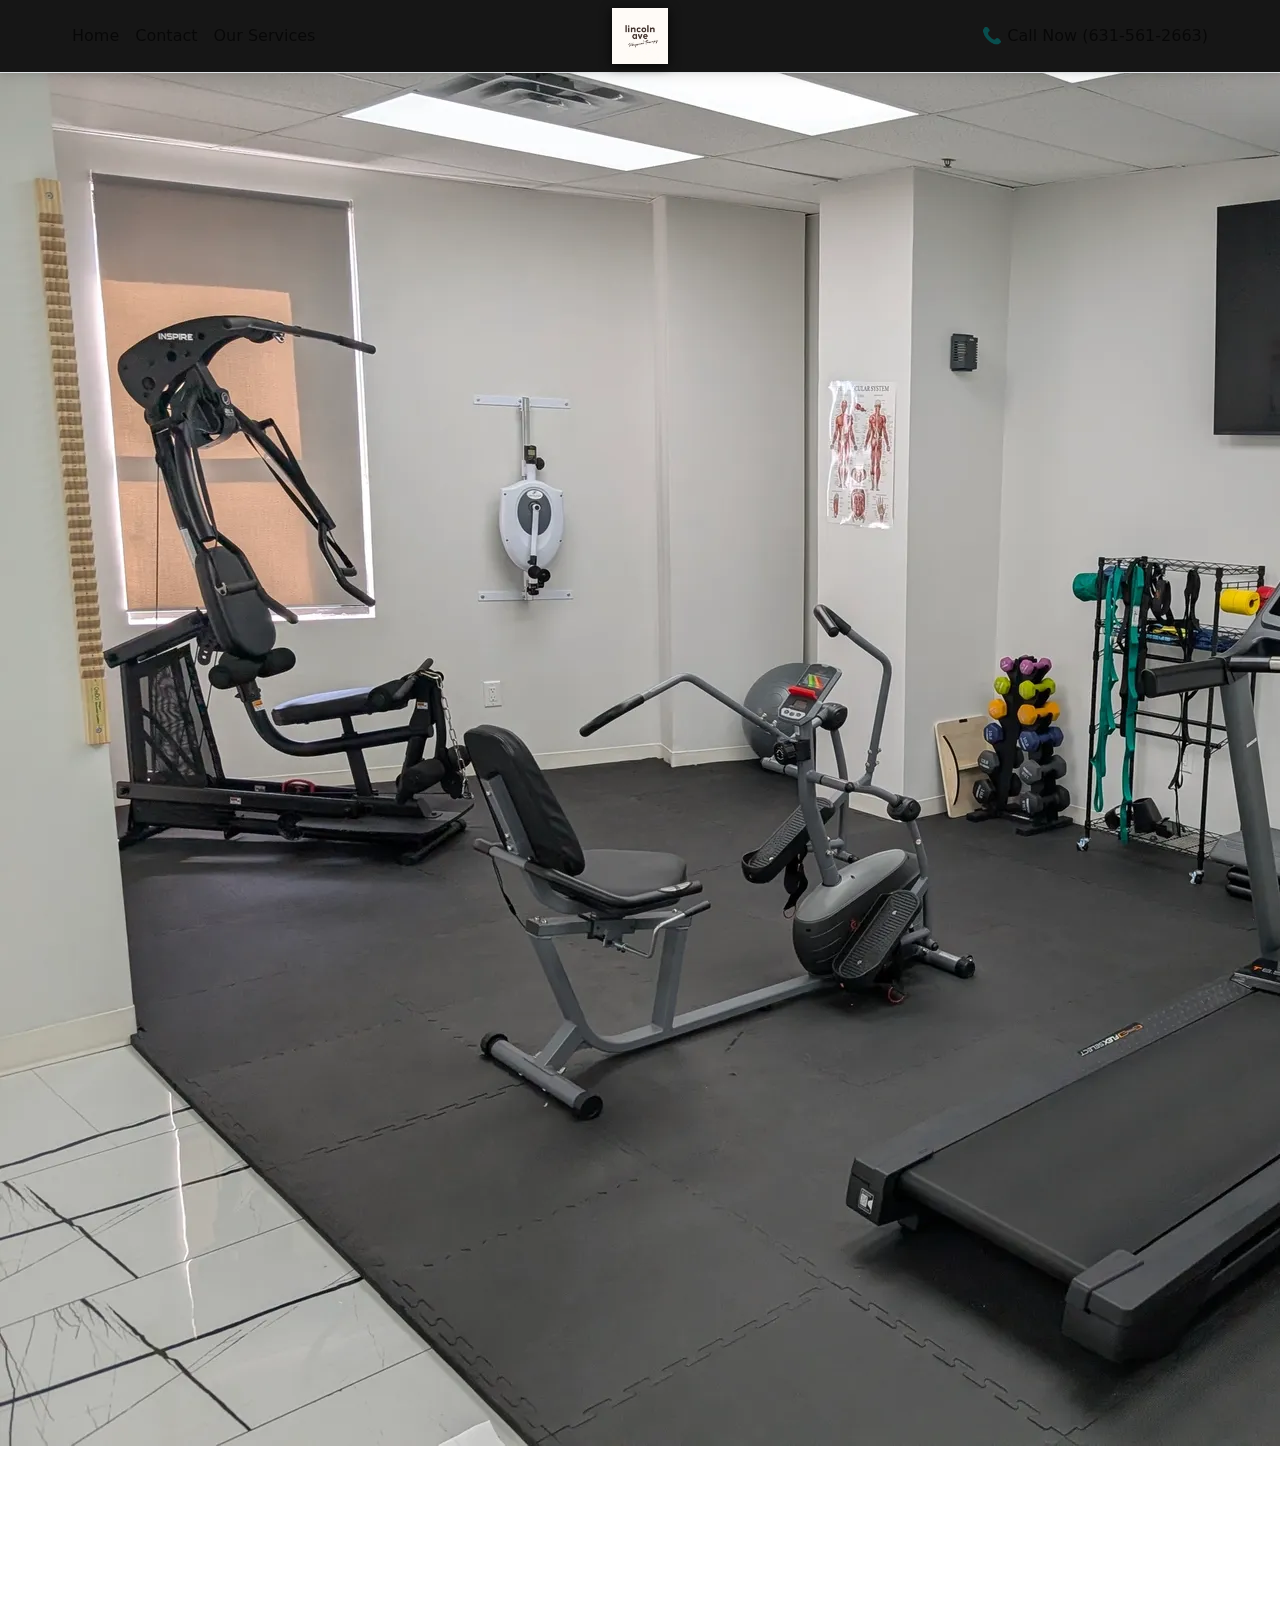
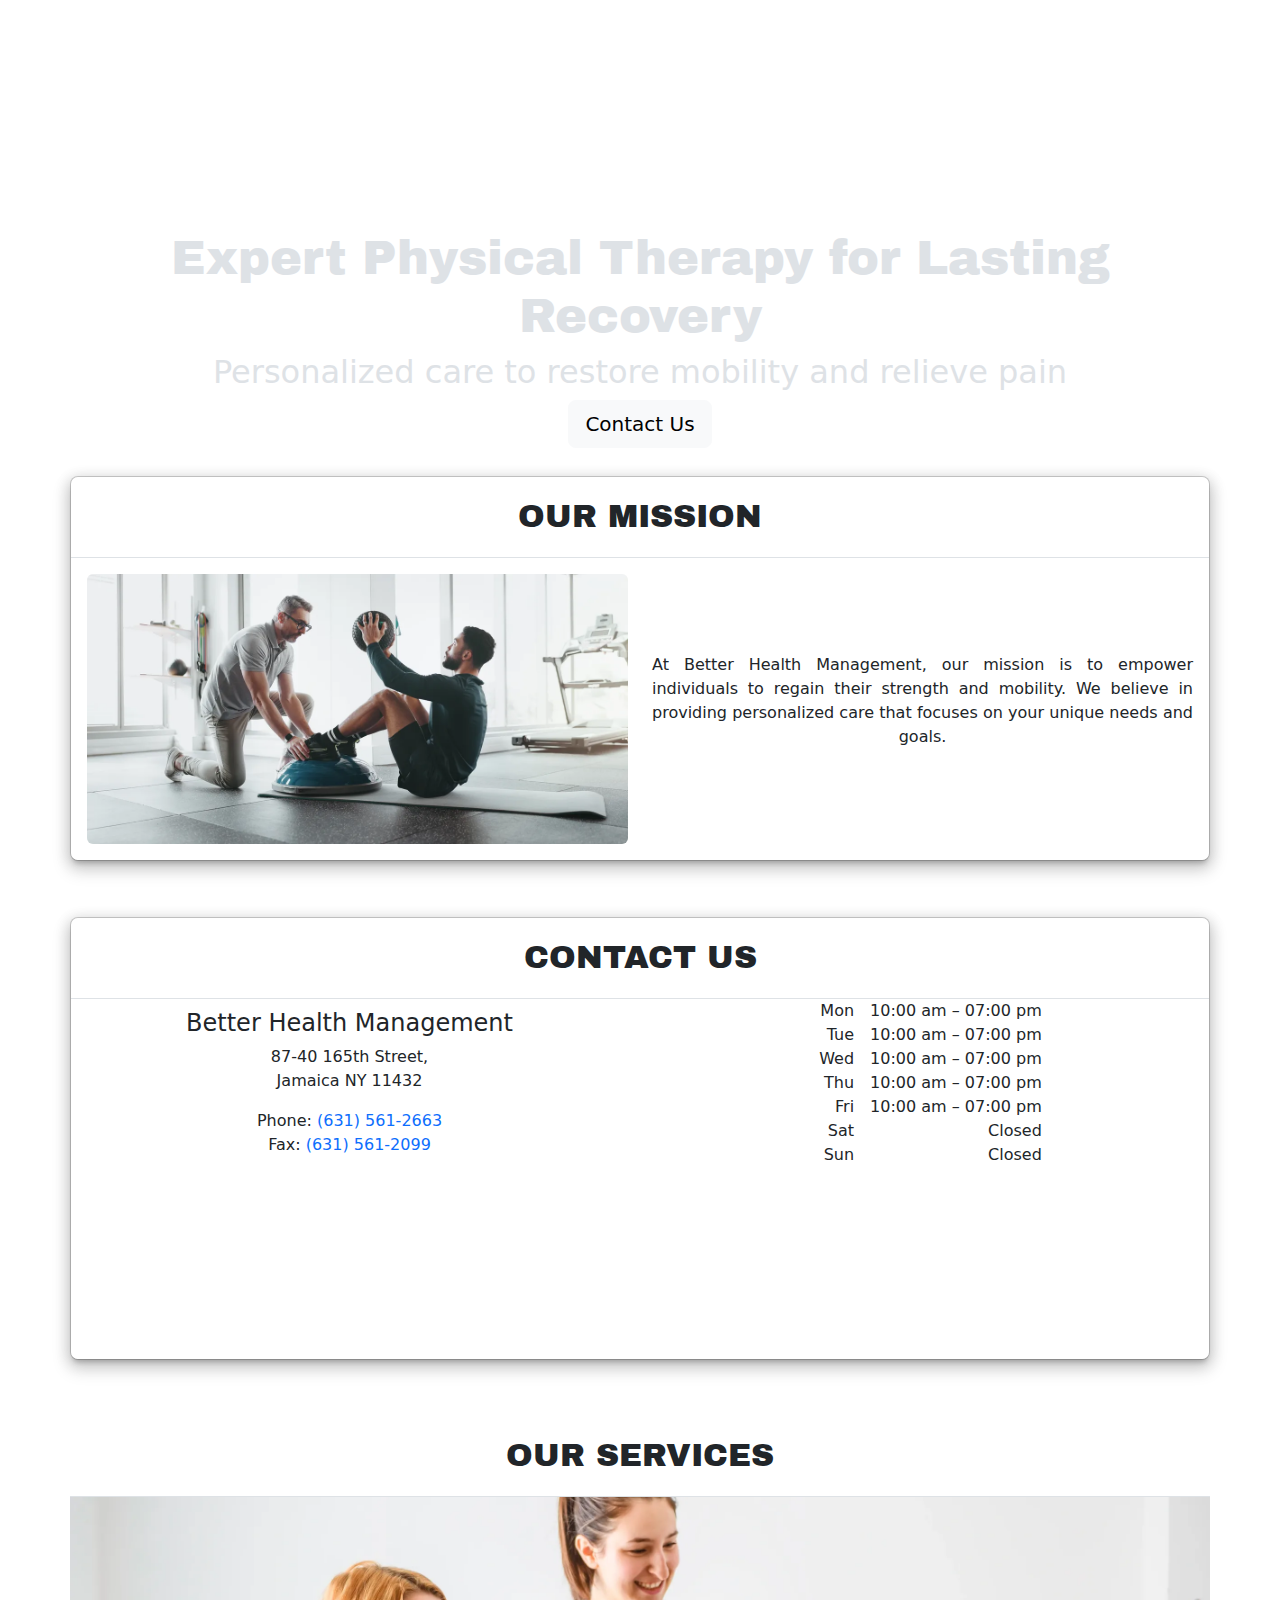
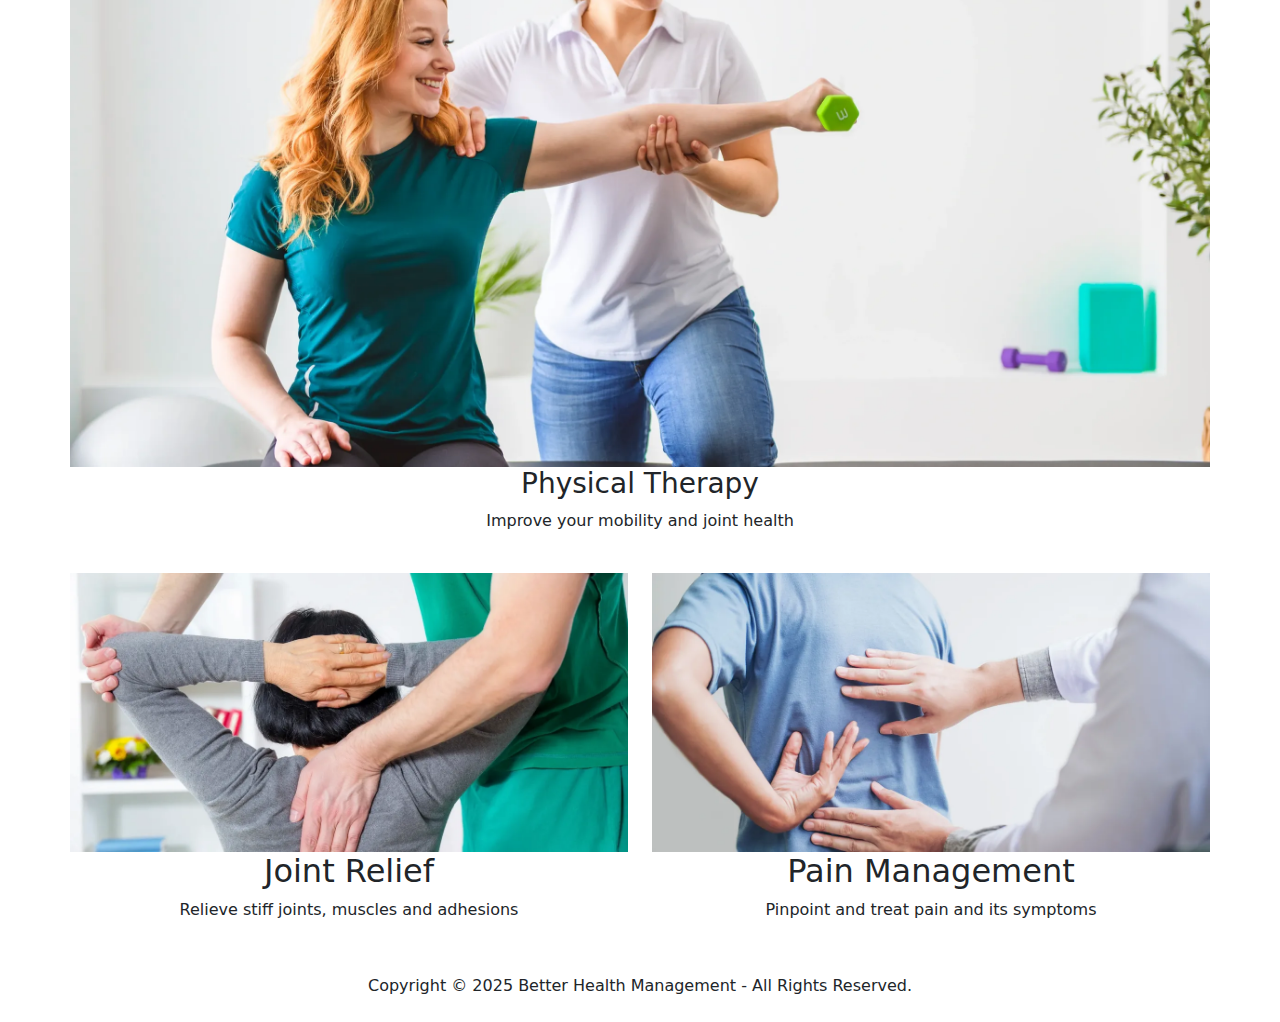
<file: index.html>
<!doctype html>
<html lang="en-US">
	<head>
		<meta charset="utf-8">
		<meta http-equiv="X-UA-Compatible" content="IE=Edge" />
		<meta http-equiv="Content-Type" content="text/html; charset=UTF-8">
		<meta name="viewport" id="meta-zoom" content="width=device-width, initial-scale=1.0, maximum-scale=5.0, minimum-scale=1.0">

		<title>Expert Physical Therapy for Lasting Recovery</title>
		<meta name="description" content="Discover top-notch physical therapy and chiropractic services at Better Health Management. Your path to recovery starts here!" />
		<meta name="mobile-web-app-capable" content="yes" />

    <link rel="preconnect" href="https://fonts.googleapis.com">
    <link rel="preconnect" href="https://fonts.gstatic.com" crossorigin>
    <link href="https://fonts.googleapis.com/css2?family=Archivo+Black&display=swap" rel="stylesheet">

		<link id="bs" href="./assets/libraries/bootstrap/css/bootstrap.min.css" rel="stylesheet" crossorigin="anonymous"/>
		<link rel="stylesheet" href="./assets/libraries/forkAwesome/css/fork-awesome.min.css" integrity="sha256-XoaMnoYC5TH6/+ihMEnospgm0J1PM/nioxbOUdnM8HY=" crossorigin="anonymous">
		<link rel="stylesheet" href="./assets/css/style.css" />
    <link rel="stylesheet" href="./assets/css/landing.css" />
		<link href="./favicon.ico" rel="icon" type="image/x-icon" />
		<link rel="manifest" href="./manifest.json" />
	</head>
	<body>
    <nav class="navbar navbar-expand-lg fixed-top p-2 p-lg-3 border-bottom border-body" id="mainNav">
      <div class="container maxWidthHeader">
        <button class="navbar-toggler" type="button" data-bs-toggle="collapse" data-bs-target="#navbarResponsive" aria-controls="navbarResponsive" aria-expanded="false" aria-label="Toggle navigation">
			<span class="navbar-toggler-icon"></span>
		  </button>
        <div class="collapse navbar-collapse" id="navbarResponsive">
            <ul class="navbar-nav me-auto py-4 py-lg-0">
                <li class="nav-item"><a class="nav-link" href="#heroImage">Home</a></li>
                <li class="nav-item"><a class="nav-link" href="#contact">Contact</a></li>
                <li class="nav-item"><a class="nav-link" href="#services">Our Services</a></li>
            </ul>
        </div>
        <ul class="navbar-nav ms-auto py-4 py-lg-0 d-none d-lg-flex">
            <li class="nav-item"><a class="nav-link" id="navBarCall" href="tel:+1-631-561-2663"> Call Now (631-561-2663)</a></li>
        </ul>
    </div>
</nav>
<img src="/assets/logo.webp" alt="..." id="logo" class="stepF" />
<picture id="heroImage">
  <source srcset="/assets/workout-dark.png" media="(prefers-color-scheme: dark)">
  <img src="/assets/workout.png">
</picture>
<header id="heroBanner" style="min-height: 55vh; padding-top: 6rem;" class="container text-center">
  <div id="fakeLogo" class="logoStyling"></div>
  <div style="color: #dee2e6;">
    <h1 id="subtitle">Expert Physical Therapy for Lasting Recovery</h1>
    <h2>Personalized care to restore mobility and relieve pain</h2>
    <a class="btn btn-light btn-lg" href="tel:+1-631-561-2663">Contact Us</a>
  </div>
</header>

<div class="modal" style="position: static; display: block; height: auto;">
	<div class="modal-dialog modal-xl">
		<div class="modal-content">
			<div class="modal-header" style="justify-content: center;">
				<h5 class="modal-title" style="font-family: 'Archivo Black'; text-transform: uppercase; font-size: 2rem;">Our mission</h5>
			</div>
			<div class="modal-body">
				<div class="grid" style="align-items: center;">
          <div class="g-col-12 g-col-lg-6">
            <img src="/assets/our mission.webp" alt="Our Mission" class="img-fluid rounded" />
          </div>
          <p class="g-col-12 g-col-lg-6" style="text-align: justify; text-align-last: center;">At Better Health Management, our mission is to empower individuals to regain their strength and mobility. We believe in providing personalized care that focuses on your unique needs and goals.</p>
        </div>
			</div>
		</div>
	</div>
</div>

<div class="modal" style="position: static; display: block; height: auto;" id="contact">
	<div class="modal-dialog modal-xl">
		<div class="modal-content">
			<div class="modal-header" style="justify-content: center;">
				<h5 class="modal-title" style="font-family: 'Archivo Black'; text-transform: uppercase; font-size: 2rem;">Contact us</h5>
			</div>
			<div class="modal-body" style="--bs-modal-padding: 0;">
				<div class="grid" style="align-items: center; text-align: center; grid-template-rows: 1fr 1fr; --bs-columns: 2;">
          <div class="g-col-2 g-col-lg-1">
            <h4>Better Health Management</h4>
            <p>87-40 165th Street,<br>Jamaica NY 11432</p>

            Phone: <a href="tel:+1-914-228-4279" style="text-decoration: none;">(631) 561-2663</a><br>
            Fax: <a href="tel:+1-914-228-4279" style="text-decoration: none;">(631) 561-2099</a>
          </div>
          <div class="g-col-2 g-col-lg-1" id="hoursGrid">
            <span>Mon</span><span>10:00 am – 07:00 pm</span>
            <span>Tue</span><span>10:00 am – 07:00 pm</span>
            <span>Wed</span><span>10:00 am – 07:00 pm</span>
            <span>Thu</span><span>10:00 am – 07:00 pm</span>
            <span>Fri</span><span>10:00 am – 07:00 pm</span>
            <span>Sat</span><span>Closed</span>
            <span>Sun</span><span>Closed</span>
          </div>
          <div class="g-col-2" style="height: 100%;">
            <iframe src="https://www.google.com/maps/embed?pb=!1m18!1m12!1m3!1d3024.396500004603!2d-73.798047!3d40.7092872!2m3!1f0!2f0!3f0!3m2!1i1024!2i768!4f13.1!3m3!1m2!1s0x89c2616e4a01ec01%3A0x8d0d1f0b6a483184!2sBetter%20Health%20Management%20Physical%20Therapy!5e0!3m2!1sen!2sus!4v1767035702673!5m2!1sen!2sus" style="border:0; width: 100%; height: 100%; border-bottom-right-radius: var(--bs-modal-border-radius); border-bottom-left-radius: var(--bs-modal-border-radius);" allowfullscreen="" loading="lazy" referrerpolicy="no-referrer-when-downgrade"></iframe>
          </div>
        </div>
			</div>
		</div>
	</div>
</div>

<div class="modal" style="position: static; display: block; height: auto;" id="services">
	<div class="modal-dialog modal-xl">
		<div class="modal-content" style="box-shadow: none; border: none;">
			<div class="modal-header" style="justify-content: center;">
				<h5 class="modal-title" style="font-family: 'Archivo Black'; text-transform: uppercase; font-size: 2rem;">Our Services</h5>
			</div>
			<div class="modal-body" style="--bs-modal-padding: 0;">
				<div class="grid" style="align-items: center; text-align: center; --bs-columns: 2;">
          <div class="g-col-2">
            <img style="width: 100%;" src="/assets/physical-therapy.webp" alt="Physical Therapy Session">
            <h3>Physical Therapy</h3>
            <p>Improve your mobility and joint health</p>
          </div>
          <div class="g-col-2 g-col-lg-1">
            <img style="width: 100%;" src="/assets/chiropractic-services.webp" alt="Chiropractic Adjustment">
            <h2>Joint Relief</h2>
            <p>Relieve stiff joints, muscles and adhesions</p>
          </div>
          <div class="g-col-2 g-col-lg-1">
            <img style="width: 100%;" src="/assets/pain-management.webp" alt="Pain Management">
            <h2>Pain Management</h2>
            <p>Pinpoint and treat pain and its symptoms</p>
          </div>
        </div>
			</div>
		</div>
	</div>
</div>

<script src="./assets/js/landing.js"></script>

<p class="py-2 text-center">Copyright © 2025 Better Health Management - All Rights Reserved.</p>

		<script src="./assets/libraries/bootstrap/js/bootstrap.bundle.min.js"></script>
	</body>
</html>
</file>
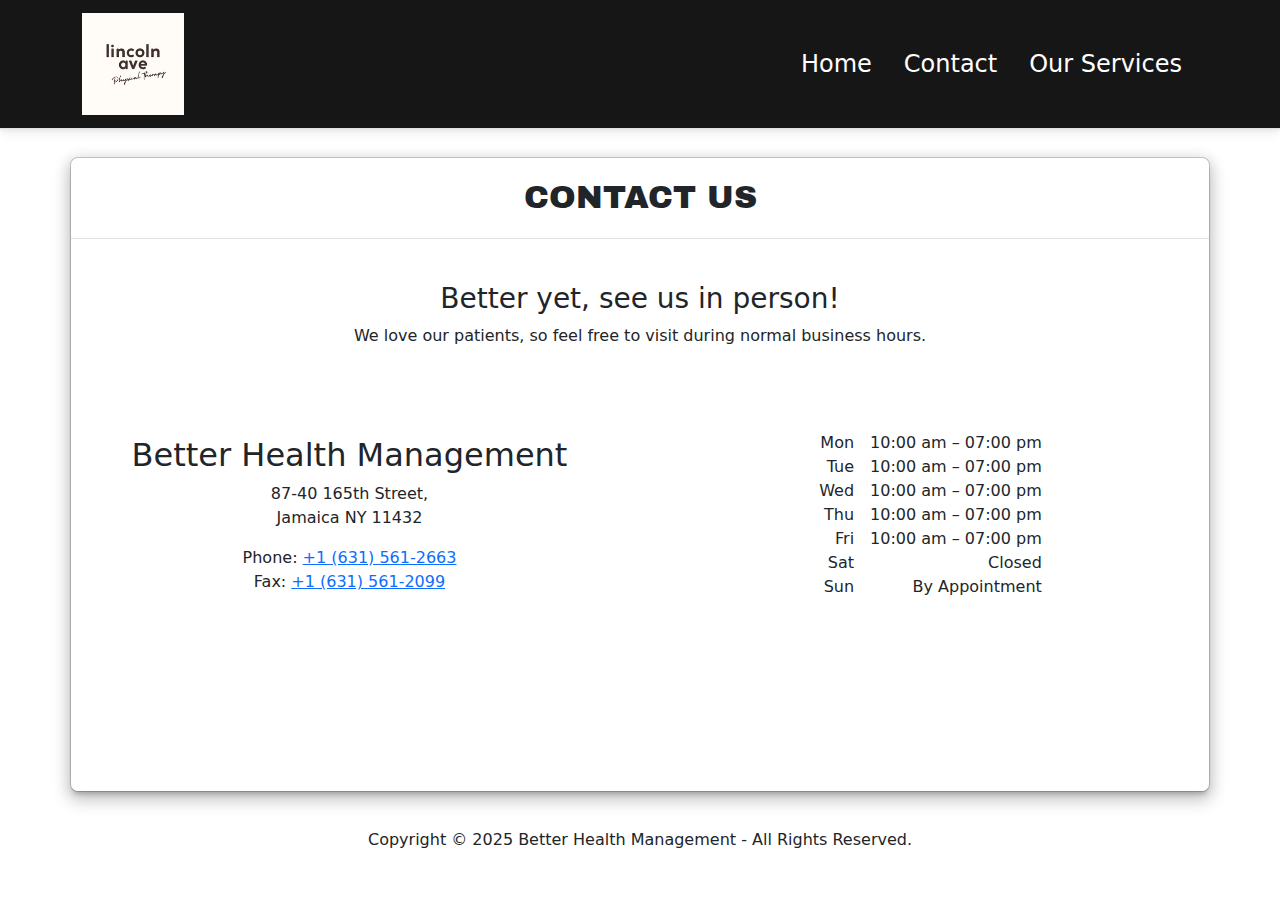
<file: contact.html>
<!doctype html>
<html lang="en-US">
	<head>
		<meta charset="utf-8">
		<meta http-equiv="X-UA-Compatible" content="IE=Edge" />
		<meta http-equiv="Content-Type" content="text/html; charset=UTF-8">
		<meta name="viewport" id="meta-zoom" content="width=device-width, initial-scale=1.0, maximum-scale=5.0, minimum-scale=1.0">

		<title>Contact Us | Expert Physical Therapy for Lasting Recovery</title>
		<meta name="description" content="Discover top-notch physical therapy and chiropractic services at Better Health Management. Your path to recovery starts here!" />
		<meta name="mobile-web-app-capable" content="yes" />

    <link rel="preconnect" href="https://fonts.googleapis.com">
    <link rel="preconnect" href="https://fonts.gstatic.com" crossorigin>
    <link href="https://fonts.googleapis.com/css2?family=Archivo+Black&display=swap" rel="stylesheet">

		<link id="bs" href="/assets/libraries/bootstrap/css/bootstrap.min.css" rel="stylesheet" crossorigin="anonymous"/>
		<link rel="stylesheet" href="/assets/libraries/forkAwesome/css/fork-awesome.min.css" integrity="sha256-XoaMnoYC5TH6/+ihMEnospgm0J1PM/nioxbOUdnM8HY=" crossorigin="anonymous">
		<link rel="stylesheet" href="/assets/css/style.css" />
    <link rel="stylesheet" href="/assets/css/landing.css" />
		<link href="/favicon.ico" rel="icon" type="image/x-icon" />
		<link rel="manifest" href="/manifest.json" />
	</head>
	<body data-bs-theme="dark">
    <nav class="navbar navbar-expand-lg border-bottom border-body" style="--bs-navbar-nav-link-padding-x: 1rem">
      <div class="container">
        <a class="navbar-brand" href="/">
          <img src="/assets/logo.webp" alt="Better Health Management" style="height: 8ch; font-size: unset;">
        </a>
        <button class="navbar-toggler" type="button" data-bs-toggle="collapse" data-bs-target="#navbarNav">
          <span class="navbar-toggler-icon"></span>
        </button>
        <div class="collapse navbar-collapse justify-content-end" id="navbarNav">
          <ul class="navbar-nav">
            <li class="nav-item">
              <a class="nav-link text-white" href="/">Home</a>
            </li>
            <li class="nav-item">
              <a class="nav-link active text-white" href="/contact.html">Contact</a>
            </li>
            <li class="nav-item">
              <a class="nav-link text-white" href="/our-services.html">Our Services</a>
            </li>
          </ul>
        </div>
      </div>
    </nav>


<div class="modal" style="position: static; display: block; height: auto;" id="services">
	<div class="modal-dialog modal-xl">
		<div class="modal-content">
			<div class="modal-header" style="justify-content: center;">
				<h5 class="modal-title" style="font-family: 'Archivo Black'; text-transform: uppercase; font-size: 2rem;">Contact us</h5>
			</div>
			<div class="modal-body" style="--bs-modal-padding: 0;">
				<div class="grid" style="align-items: center; text-align: center; grid-template-rows: 1fr 1fr 1fr; --bs-columns: 2;">
          <div class="g-col-2">
            <h3>Better yet, see us in person!</h3>
            <p>We love our patients, so feel free to visit during normal business hours.</p>
          </div>
          <div class="g-col-2 g-col-lg-1">
            <h2>Better Health Management</h2>
            <p>87-40 165th Street,<br>Jamaica NY 11432</p>

            Phone: <a href="tel:+1-914-228-4279">+1 (631) 561-2663</a><br>
            Fax: <a href="tel:+1-914-228-4279">+1 (631) 561-2099</a>
          </div>
          <div class="g-col-2 g-col-lg-1" id="hoursGrid">
            <span>Mon</span><span>10:00 am – 07:00 pm</span>
            <span>Tue</span><span>10:00 am – 07:00 pm</span>
            <span>Wed</span><span>10:00 am – 07:00 pm</span>
            <span>Thu</span><span>10:00 am – 07:00 pm</span>
            <span>Fri</span><span>10:00 am – 07:00 pm</span>
            <span>Sat</span><span>Closed</span>
            <span>Sun</span><span>By Appointment</span>
          </div>
          <div class="g-col-2" style="height: 100%;">
            <iframe src="https://www.google.com/maps/embed?pb=!1m18!1m12!1m3!1d3024.3963199671393!2d-73.80291791136963!3d40.70929116403439!2m3!1f0!2f0!3f0!3m2!1i1024!2i768!4f13.1!3m3!1m2!1s0x89c260e0846af0ff%3A0x8d735b47d398b5ea!2s87-40%20165th%20St%2C%20Jamaica%2C%20NY%2011432!5e0!3m2!1sen!2sus!4v1766344742672!5m2!1sen!2sus" style="border:0; width: 100%; height: 100%; border-bottom-right-radius: var(--bs-modal-border-radius); border-bottom-left-radius: var(--bs-modal-border-radius);" allowfullscreen="" loading="lazy" referrerpolicy="no-referrer-when-downgrade"></iframe>
          </div>
        </div>
			</div>
		</div>
	</div>
</div>


<p class="py-2 text-center">Copyright © 2025 Better Health Management - All Rights Reserved.</p>

		<script src="./assets/libraries/bootstrap/js/bootstrap.bundle.min.js"></script>
	</body>
</html>
</file>
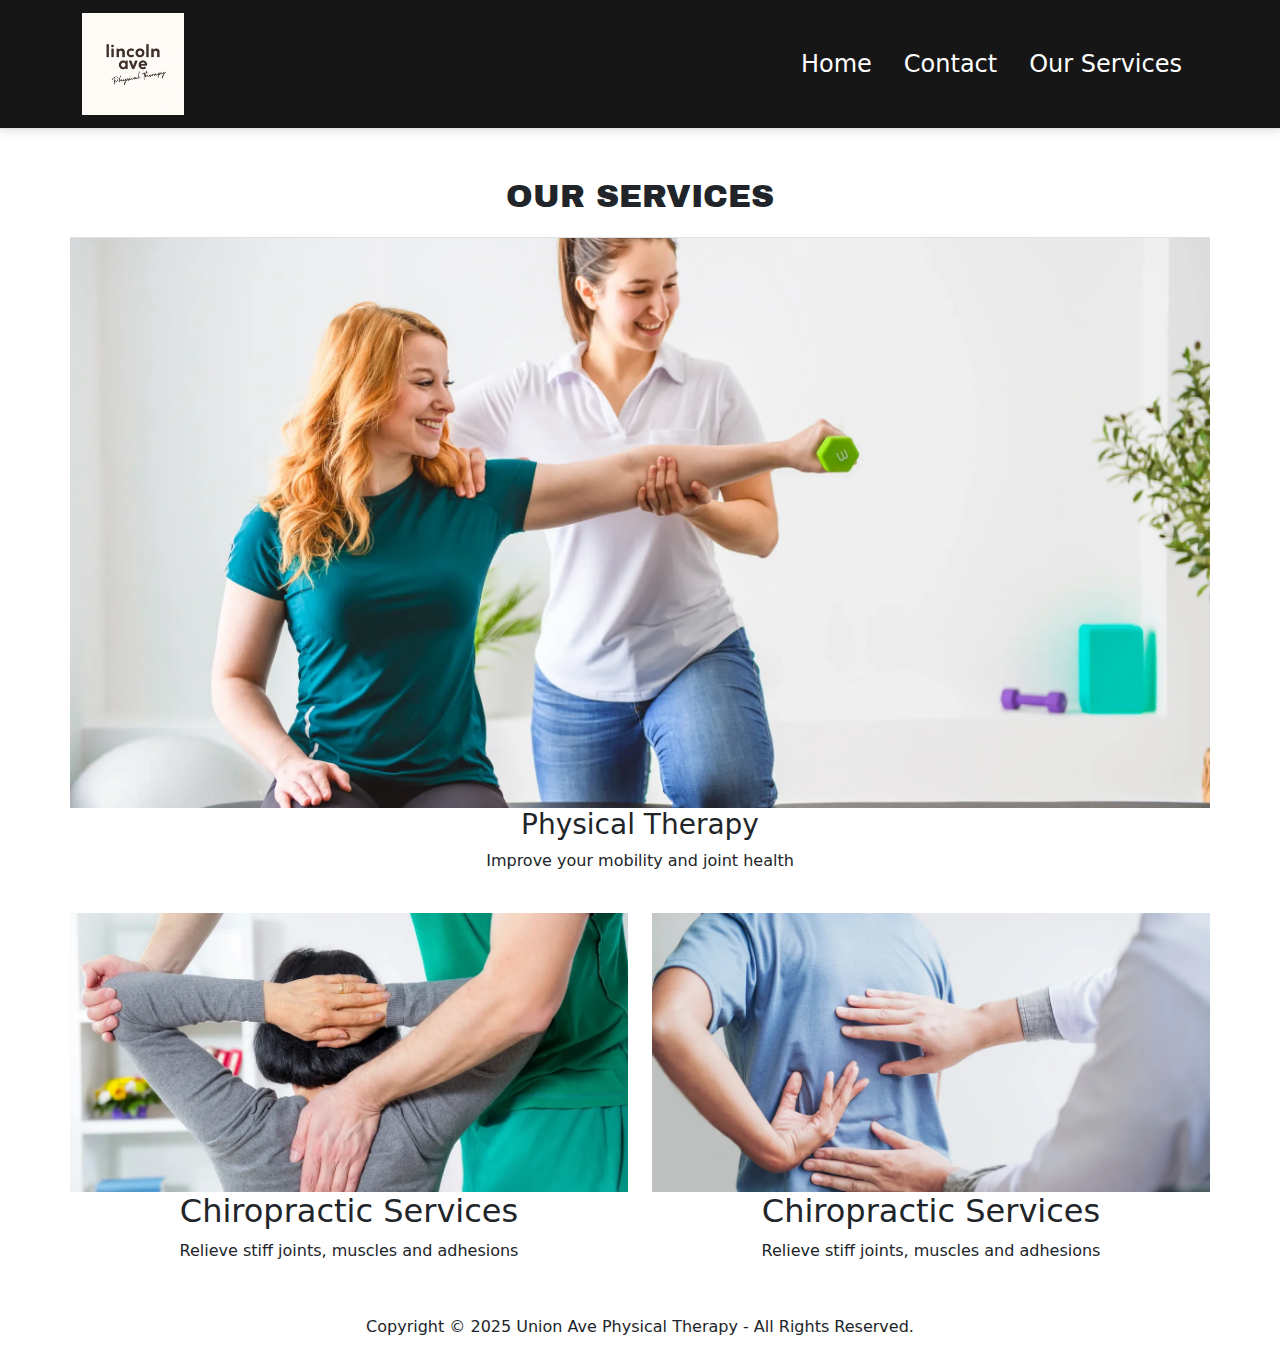
<file: our-services.html>
<!doctype html>
<html lang="en-US">
	<head>
		<meta charset="utf-8">
		<meta http-equiv="X-UA-Compatible" content="IE=Edge" />
		<meta http-equiv="Content-Type" content="text/html; charset=UTF-8">
		<meta name="viewport" id="meta-zoom" content="width=device-width, initial-scale=1.0, maximum-scale=5.0, minimum-scale=1.0">

		<title>Our Services | Expert Physical Therapy for Lasting Recovery</title>
		<meta name="description" content="Discover top-notch physical therapy and chiropractic services at Union Ave Physical Therapy. Your path to recovery starts here!" />
		<meta name="mobile-web-app-capable" content="yes" />

    <link rel="preconnect" href="https://fonts.googleapis.com">
    <link rel="preconnect" href="https://fonts.gstatic.com" crossorigin>
    <link href="https://fonts.googleapis.com/css2?family=Archivo+Black&display=swap" rel="stylesheet">

		<link id="bs" href="/assets/libraries/bootstrap/css/bootstrap.min.css" rel="stylesheet" crossorigin="anonymous"/>
		<link rel="stylesheet" href="/assets/libraries/forkAwesome/css/fork-awesome.min.css" integrity="sha256-XoaMnoYC5TH6/+ihMEnospgm0J1PM/nioxbOUdnM8HY=" crossorigin="anonymous">
		<link rel="stylesheet" href="/assets/css/style.css" />
    <link rel="stylesheet" href="/assets/css/landing.css" />
		<link href="/favicon.ico" rel="icon" type="image/x-icon" />
		<link rel="manifest" href="/manifest.json" />
	</head>
	<body data-bs-theme="dark">
    <nav class="navbar navbar-expand-lg border-bottom border-body" style="--bs-navbar-nav-link-padding-x: 1rem">
      <div class="container">
        <a class="navbar-brand" href="/">
          <img src="/assets/logo.webp" alt="Union Ave Physical Therapy" style="height: 8ch; font-size: unset;">
        </a>
        <button class="navbar-toggler" type="button" data-bs-toggle="collapse" data-bs-target="#navbarNav">
          <span class="navbar-toggler-icon"></span>
        </button>
        <div class="collapse navbar-collapse justify-content-end" id="navbarNav">
          <ul class="navbar-nav">
            <li class="nav-item">
              <a class="nav-link text-white" href="/">Home</a>
            </li>
            <li class="nav-item">
              <a class="nav-link text-white" href="/contact.html">Contact</a>
            </li>
            <li class="nav-item">
              <a class="nav-link active text-white" href="/our-services.html">Our Services</a>
            </li>
          </ul>
        </div>
      </div>
    </nav>


<div class="modal" style="position: static; display: block; height: auto;" id="services">
	<div class="modal-dialog modal-xl">
		<div class="modal-content" style="box-shadow: none; border: none;">
			<div class="modal-header" style="justify-content: center;">
				<h5 class="modal-title" style="font-family: 'Archivo Black'; text-transform: uppercase; font-size: 2rem;">Our Services</h5>
			</div>
			<div class="modal-body" style="--bs-modal-padding: 0;">
				<div class="grid" style="align-items: center; text-align: center;">
          <div class="g-col-12">
            <img style="width: 100%;" src="/assets/physical-therapy.webp" alt="Physical Therapy Session">
            <h3>Physical Therapy</h3>
            <p>Improve your mobility and joint health</p>
          </div>
          <div class="grid-col-12 g-col-lg-6">
            <img style="width: 100%;" src="/assets/chiropractic-services.webp" alt="Chiropractic Adjustment">
            <h2>Chiropractic Services</h2>
            <p>Relieve stiff joints, muscles and adhesions</p>
          </div>
          <div class="g-col-12 g-col-lg-6">
            <img style="width: 100%;" src="/assets/pain-management.webp" alt="Pain Management">
            <h2>Chiropractic Services</h2>
            <p>Relieve stiff joints, muscles and adhesions</p>
          </div>
        </div>
			</div>
		</div>
	</div>
</div>


<p class="py-2 text-center">Copyright © 2025 Union Ave Physical Therapy - All Rights Reserved.</p>

		<script src="./assets/libraries/bootstrap/js/bootstrap.bundle.min.js"></script>
	</body>
</html>
</file>
<file: assets/css/style.css>
html {
	scroll-behavior: smooth;
}

.card {
	--mdb-card-box-shadow: 0 2px 15px -3px rgba(0,0,0,0.07),0 10px 20px -2px rgba(0,0,0,0.04);
	box-shadow: var(--mdb-card-box-shadow);
}

.list-group {
	--bs-list-group-border-width: 1px;
	--bs-list-group-border-color: rgba(0,0,0,0.125);
}

.modal-content {
	box-shadow: 0 8px 17px 2px rgba(0,0,0,0.14), 0 3px 14px 2px rgba(0,0,0,0.12), 0 5px 5px -3px rgba(0,0,0,0.2);
}

body {
	min-height: 100vh;
}

.maxWidthContainer {
	margin-left: auto;
	margin-right: auto;
	width: clamp(16rem, 90vw, 80rem)
}

.navbar {
	box-shadow: 0 4px 12px 0 rgba(0,0,0,0.07),0 2px 4px rgba(0,0,0,0.05);

	-webkit-transition: background-color 200ms ease-in-out;
    -ms-transition: background-color 200ms ease-in-out;
    transition: background-color 200ms ease-in-out;
	background-color: transparent;
}

#navBarCall::before {
	content: "\1F4DE ";
	filter: contrast(0) sepia(1) saturate(100) hue-rotate(180deg);
}

.x2TOCf {
	padding-right: .5rem;
}

.navbar:not(#mainNav) {
	font-size: 1.5em;
}

#hoursGrid {
	display: grid;
	grid-template-columns: min-content 1fr;
	column-gap: 1rem;
	width: fit-content;
	justify-self: center
}

#hoursGrid > *:nth-child(odd) {
	text-align: right;
}
#hoursGrid > *:nth-child(even) {
	text-align: right;
}
</file>
<file: assets/css/landing.css>
@import url('https://fonts.googleapis.com/css2?family=Libre+Baskerville:ital,wght@0,400;0,700;1,400&display=swap');

img#heroImage {
    position: absolute;
    top: 0;
    width: 100%;
    max-width: 100vw;
    min-height: 27.5vh;
    object-fit: cover;
    object-position: bottom;
    -webkit-mask-image:-webkit-gradient(linear, left top, left bottom, from(rgba(0,0,0,1)), to(rgba(0,0,0,0)));
    mask-image: linear-gradient(to bottom, rgba(0,0,0,1) 75%, rgba(0,0,0,0));
    filter: brightness(.45);
    z-index: -1;
    aspect-ratio: 1622 / 882;
}

img#logo {
    position: fixed;
    left: 50%;
    transform: translateX(-50%);
    z-index: 1500;
    transition: all 0.3s;
    filter: drop-shadow(0px 2px 6px rgba(0,0,0, .8));
    object-fit: contain;
}

#logo:not(.stepO):not(.stepTw):not(.stepTh):not(.stepF) {
    width: 20vw;
    top: 5.5em;
}

#logo.stepO {
    width: 15vw;
    top: 1.5em;
}

#logo.stepTw {
    width: 10vw;
    top: .75em;
}

#logo.stepTh {
    width: 5vw;
    top: .75em;
}

#logo.stepF {
    height: 3.5em;
    top: .5em;
}

#fakeLogo {
    width: 20vw; aspect-ratio: 1/1; margin-bottom: 2rem;
}

.maxWidthHeader {
	margin-left: auto;
	margin-right: auto;
	width: clamp(16rem, 90vw, 92.5rem);
	max-width: unset;
	padding: unset;
}

@media (max-width: 991.98px) {
    #logo:not(.stepO):not(.stepTw):not(.stepTh):not(.stepF) {
        width: 85vw;
    }

    #logo.stepTw, #logo.stepTh {
        width: 42.5vw;
        top: .5em;
    }

    #logo.stepF {
        height: 2.75em;
    }

    #fakeLogo {
        width: 85vw;
    }
}

.navbar {
    background-color: rgb(22, 22, 22);
}

.navbar.navbar-landing-expand {
    background-color: rgba(22, 22, 22, .75);
}

#subtitle {
    font-family: "Archivo Black";
    font-size: 3rem;
}
</file>
<file: assets/libraries/forkAwesome/css/fork-awesome.min.css>
/*!
Fork Awesome 1.2.0
License - https://forkaweso.me/Fork-Awesome/license

Copyright 2018 Dave Gandy & Fork Awesome

Permission is hereby granted, free of charge, to any person obtaining a copy of this software and associated documentation files (the "Software"), to deal in the Software without restriction, including without limitation the rights to use, copy, modify, merge, publish, distribute, sublicense, and/or sell copies of the Software, and to permit persons to whom the Software is furnished to do so, subject to the following conditions:

The above copyright notice and this permission notice shall be included in all copies or substantial portions of the Software.

THE SOFTWARE IS PROVIDED "AS IS", WITHOUT WARRANTY OF ANY KIND, EXPRESS OR IMPLIED, INCLUDING BUT NOT LIMITED TO THE WARRANTIES OF MERCHANTABILITY, FITNESS FOR A PARTICULAR PURPOSE AND NONINFRINGEMENT. IN NO EVENT SHALL THE AUTHORS OR COPYRIGHT HOLDERS BE LIABLE FOR ANY CLAIM, DAMAGES OR OTHER LIABILITY, WHETHER IN AN ACTION OF CONTRACT, TORT OR OTHERWISE, ARISING FROM, OUT OF OR IN CONNECTION WITH THE SOFTWARE OR THE USE OR OTHER DEALINGS IN THE SOFTWARE.
 */@font-face{font-family:ForkAwesome;src:url(../fonts/forkawesome-webfont.eot?v=1.2.0);src:url(../fonts/forkawesome-webfont.eot?#iefix&v=1.2.0) format('embedded-opentype'),url(../fonts/forkawesome-webfont.woff2?v=1.2.0) format('woff2'),url(../fonts/forkawesome-webfont.woff?v=1.2.0) format('woff'),url(../fonts/forkawesome-webfont.ttf?v=1.2.0) format('truetype'),url(../fonts/forkawesome-webfont.svg?v=1.2.0#forkawesomeregular) format('svg');font-weight:400;font-style:normal;font-display:block}.fa{display:inline-block;font:normal normal normal 14px/1 ForkAwesome;font-size:inherit;text-rendering:auto;-webkit-font-smoothing:antialiased;-moz-osx-font-smoothing:grayscale}.fa-lg{font-size:1.33333333em;line-height:.75em;vertical-align:-15%}.fa-2x{font-size:2em}.fa-3x{font-size:3em}.fa-4x{font-size:4em}.fa-5x{font-size:5em}.fa-fw{width:1.28571429em;text-align:center}.fa-ul{padding-left:0;margin-left:2.14285714em;list-style-type:none}.fa-ul>li{position:relative}.fa-li{position:absolute;left:-2.14285714em;width:2.14285714em;top:.14285714em;text-align:center}.fa-li.fa-lg{left:-1.85714286em}.fa-border{padding:.2em .25em .15em;border:solid .08em #eee;border-radius:.1em}.fa-pull-left{float:left}.fa-pull-right{float:right}.fa.fa-pull-left{margin-right:.3em}.fa.fa-pull-right{margin-left:.3em}.pull-right{float:right}.pull-left{float:left}.fa.pull-left{margin-right:.3em}.fa.pull-right{margin-left:.3em}.fa-spin{-webkit-animation:fa-spin 2s infinite linear;animation:fa-spin 2s infinite linear}.fa-pulse{-webkit-animation:fa-spin 1s infinite steps(8);animation:fa-spin 1s infinite steps(8)}@-webkit-keyframes fa-spin{0%{-webkit-transform:rotate(0);transform:rotate(0)}100%{-webkit-transform:rotate(359deg);transform:rotate(359deg)}}@keyframes fa-spin{0%{-webkit-transform:rotate(0);transform:rotate(0)}100%{-webkit-transform:rotate(359deg);transform:rotate(359deg)}}.fa-rotate-90{-ms-filter:"progid:DXImageTransform.Microsoft.BasicImage(rotation=1)";-webkit-transform:rotate(90deg);-ms-transform:rotate(90deg);transform:rotate(90deg)}.fa-rotate-180{-ms-filter:"progid:DXImageTransform.Microsoft.BasicImage(rotation=2)";-webkit-transform:rotate(180deg);-ms-transform:rotate(180deg);transform:rotate(180deg)}.fa-rotate-270{-ms-filter:"progid:DXImageTransform.Microsoft.BasicImage(rotation=3)";-webkit-transform:rotate(270deg);-ms-transform:rotate(270deg);transform:rotate(270deg)}.fa-flip-horizontal{-ms-filter:"progid:DXImageTransform.Microsoft.BasicImage(rotation=0, mirror=1)";-webkit-transform:scale(-1,1);-ms-transform:scale(-1,1);transform:scale(-1,1)}.fa-flip-vertical{-ms-filter:"progid:DXImageTransform.Microsoft.BasicImage(rotation=2, mirror=1)";-webkit-transform:scale(1,-1);-ms-transform:scale(1,-1);transform:scale(1,-1)}:root .fa-flip-horizontal,:root .fa-flip-vertical,:root .fa-rotate-180,:root .fa-rotate-270,:root .fa-rotate-90{filter:none}.fa-stack{position:relative;display:inline-block;width:2em;height:2em;line-height:2em;vertical-align:middle}.fa-stack-1x,.fa-stack-2x{position:absolute;left:0;width:100%;text-align:center}.fa-stack-1x{line-height:inherit}.fa-stack-2x{font-size:2em}.fa-inverse{color:#fff}.fa-glass:before{content:"\f000"}.fa-music:before{content:"\f001"}.fa-search:before{content:"\f002"}.fa-envelope-o:before{content:"\f003"}.fa-heart:before{content:"\f004"}.fa-star:before{content:"\f005"}.fa-star-o:before{content:"\f006"}.fa-user:before{content:"\f007"}.fa-film:before{content:"\f008"}.fa-th-large:before{content:"\f009"}.fa-th:before{content:"\f00a"}.fa-th-list:before{content:"\f00b"}.fa-check:before{content:"\f00c"}.fa-close:before,.fa-remove:before,.fa-times:before{content:"\f00d"}.fa-search-plus:before{content:"\f00e"}.fa-search-minus:before{content:"\f010"}.fa-power-off:before{content:"\f011"}.fa-signal:before{content:"\f012"}.fa-cog:before,.fa-gear:before{content:"\f013"}.fa-trash-o:before{content:"\f014"}.fa-home:before{content:"\f015"}.fa-file-o:before{content:"\f016"}.fa-clock-o:before{content:"\f017"}.fa-road:before{content:"\f018"}.fa-download:before{content:"\f019"}.fa-arrow-circle-o-down:before{content:"\f01a"}.fa-arrow-circle-o-up:before{content:"\f01b"}.fa-inbox:before{content:"\f01c"}.fa-play-circle-o:before{content:"\f01d"}.fa-repeat:before,.fa-rotate-right:before{content:"\f01e"}.fa-refresh:before,.fa-sync:before{content:"\f021"}.fa-list-alt:before{content:"\f022"}.fa-lock:before{content:"\f023"}.fa-flag:before{content:"\f024"}.fa-headphones:before{content:"\f025"}.fa-volume-off:before{content:"\f026"}.fa-volume-down:before{content:"\f027"}.fa-volume-up:before{content:"\f028"}.fa-qrcode:before{content:"\f029"}.fa-barcode:before{content:"\f02a"}.fa-tag:before{content:"\f02b"}.fa-tags:before{content:"\f02c"}.fa-book:before{content:"\f02d"}.fa-bookmark:before{content:"\f02e"}.fa-print:before{content:"\f02f"}.fa-camera:before{content:"\f030"}.fa-font:before{content:"\f031"}.fa-bold:before{content:"\f032"}.fa-italic:before{content:"\f033"}.fa-text-height:before{content:"\f034"}.fa-text-width:before{content:"\f035"}.fa-align-left:before{content:"\f036"}.fa-align-center:before{content:"\f037"}.fa-align-right:before{content:"\f038"}.fa-align-justify:before{content:"\f039"}.fa-list:before{content:"\f03a"}.fa-dedent:before,.fa-outdent:before{content:"\f03b"}.fa-indent:before{content:"\f03c"}.fa-video-camera:before,.fa-video:before{content:"\f03d"}.fa-image:before,.fa-photo:before,.fa-picture-o:before{content:"\f03e"}.fa-pencil:before{content:"\f040"}.fa-map-marker:before{content:"\f041"}.fa-adjust:before{content:"\f042"}.fa-tint:before{content:"\f043"}.fa-edit:before,.fa-pencil-square-o:before{content:"\f044"}.fa-share-square-o:before{content:"\f045"}.fa-check-square-o:before{content:"\f046"}.fa-arrows:before{content:"\f047"}.fa-step-backward:before{content:"\f048"}.fa-fast-backward:before{content:"\f049"}.fa-backward:before{content:"\f04a"}.fa-play:before{content:"\f04b"}.fa-pause:before{content:"\f04c"}.fa-stop:before{content:"\f04d"}.fa-forward:before{content:"\f04e"}.fa-fast-forward:before{content:"\f050"}.fa-step-forward:before{content:"\f051"}.fa-eject:before{content:"\f052"}.fa-chevron-left:before{content:"\f053"}.fa-chevron-right:before{content:"\f054"}.fa-plus-circle:before{content:"\f055"}.fa-minus-circle:before{content:"\f056"}.fa-times-circle:before{content:"\f057"}.fa-check-circle:before{content:"\f058"}.fa-question-circle:before{content:"\f059"}.fa-info-circle:before{content:"\f05a"}.fa-crosshairs:before{content:"\f05b"}.fa-times-circle-o:before{content:"\f05c"}.fa-check-circle-o:before{content:"\f05d"}.fa-ban:before{content:"\f05e"}.fa-arrow-left:before{content:"\f060"}.fa-arrow-right:before{content:"\f061"}.fa-arrow-up:before{content:"\f062"}.fa-arrow-down:before{content:"\f063"}.fa-mail-forward:before,.fa-share:before{content:"\f064"}.fa-expand:before{content:"\f065"}.fa-compress:before{content:"\f066"}.fa-plus:before{content:"\f067"}.fa-minus:before{content:"\f068"}.fa-asterisk:before{content:"\f069"}.fa-exclamation-circle:before{content:"\f06a"}.fa-gift:before{content:"\f06b"}.fa-leaf:before{content:"\f06c"}.fa-fire:before{content:"\f06d"}.fa-eye:before{content:"\f06e"}.fa-eye-slash:before{content:"\f070"}.fa-exclamation-triangle:before,.fa-warning:before{content:"\f071"}.fa-plane:before{content:"\f072"}.fa-calendar:before{content:"\f073"}.fa-random:before{content:"\f074"}.fa-comment:before{content:"\f075"}.fa-magnet:before{content:"\f076"}.fa-chevron-up:before{content:"\f077"}.fa-chevron-down:before{content:"\f078"}.fa-retweet:before{content:"\f079"}.fa-shopping-cart:before{content:"\f07a"}.fa-folder:before{content:"\f07b"}.fa-folder-open:before{content:"\f07c"}.fa-arrows-v:before{content:"\f07d"}.fa-arrows-h:before{content:"\f07e"}.fa-bar-chart-o:before,.fa-bar-chart:before{content:"\f080"}.fa-twitter-square:before{content:"\f081"}.fa-facebook-square:before{content:"\f082"}.fa-camera-retro:before{content:"\f083"}.fa-key:before{content:"\f084"}.fa-cogs:before,.fa-gears:before{content:"\f085"}.fa-comments:before{content:"\f086"}.fa-thumbs-o-up:before{content:"\f087"}.fa-thumbs-o-down:before{content:"\f088"}.fa-star-half:before{content:"\f089"}.fa-heart-o:before{content:"\f08a"}.fa-sign-out:before{content:"\f08b"}.fa-linkedin-square:before{content:"\f08c"}.fa-thumb-tack:before{content:"\f08d"}.fa-external-link:before{content:"\f08e"}.fa-sign-in:before{content:"\f090"}.fa-trophy:before{content:"\f091"}.fa-github-square:before{content:"\f092"}.fa-upload:before{content:"\f093"}.fa-lemon-o:before{content:"\f094"}.fa-phone:before{content:"\f095"}.fa-square-o:before{content:"\f096"}.fa-bookmark-o:before{content:"\f097"}.fa-phone-square:before{content:"\f098"}.fa-twitter:before{content:"\f099"}.fa-facebook-f:before,.fa-facebook:before{content:"\f09a"}.fa-github:before{content:"\f09b"}.fa-unlock:before{content:"\f09c"}.fa-credit-card:before{content:"\f09d"}.fa-feed:before,.fa-rss:before{content:"\f09e"}.fa-hdd-o:before{content:"\f0a0"}.fa-bullhorn:before{content:"\f0a1"}.fa-bell-o:before{content:"\f0f3"}.fa-certificate:before{content:"\f0a3"}.fa-hand-o-right:before{content:"\f0a4"}.fa-hand-o-left:before{content:"\f0a5"}.fa-hand-o-up:before{content:"\f0a6"}.fa-hand-o-down:before{content:"\f0a7"}.fa-arrow-circle-left:before{content:"\f0a8"}.fa-arrow-circle-right:before{content:"\f0a9"}.fa-arrow-circle-up:before{content:"\f0aa"}.fa-arrow-circle-down:before{content:"\f0ab"}.fa-globe:before{content:"\f0ac"}.fa-globe-e:before{content:"\f304"}.fa-globe-w:before{content:"\f305"}.fa-wrench:before{content:"\f0ad"}.fa-tasks:before{content:"\f0ae"}.fa-filter:before{content:"\f0b0"}.fa-briefcase:before{content:"\f0b1"}.fa-arrows-alt:before{content:"\f0b2"}.fa-community:before,.fa-group:before,.fa-users:before{content:"\f0c0"}.fa-chain:before,.fa-link:before{content:"\f0c1"}.fa-cloud:before{content:"\f0c2"}.fa-flask:before{content:"\f0c3"}.fa-cut:before,.fa-scissors:before{content:"\f0c4"}.fa-copy:before,.fa-files-o:before{content:"\f0c5"}.fa-paperclip:before{content:"\f0c6"}.fa-floppy-o:before,.fa-save:before{content:"\f0c7"}.fa-square:before{content:"\f0c8"}.fa-bars:before,.fa-navicon:before,.fa-reorder:before{content:"\f0c9"}.fa-list-ul:before{content:"\f0ca"}.fa-list-ol:before{content:"\f0cb"}.fa-strikethrough:before{content:"\f0cc"}.fa-underline:before{content:"\f0cd"}.fa-table:before{content:"\f0ce"}.fa-magic:before{content:"\f0d0"}.fa-truck:before{content:"\f0d1"}.fa-pinterest:before{content:"\f0d2"}.fa-pinterest-square:before{content:"\f0d3"}.fa-google-plus-square:before{content:"\f0d4"}.fa-google-plus-g:before,.fa-google-plus:before{content:"\f0d5"}.fa-money:before{content:"\f0d6"}.fa-caret-down:before{content:"\f0d7"}.fa-caret-up:before{content:"\f0d8"}.fa-caret-left:before{content:"\f0d9"}.fa-caret-right:before{content:"\f0da"}.fa-columns:before{content:"\f0db"}.fa-sort:before,.fa-unsorted:before{content:"\f0dc"}.fa-sort-desc:before,.fa-sort-down:before{content:"\f0dd"}.fa-sort-asc:before,.fa-sort-up:before{content:"\f0de"}.fa-envelope:before{content:"\f0e0"}.fa-linkedin:before{content:"\f0e1"}.fa-rotate-left:before,.fa-undo:before{content:"\f0e2"}.fa-gavel:before,.fa-legal:before{content:"\f0e3"}.fa-dashboard:before,.fa-tachometer:before{content:"\f0e4"}.fa-comment-o:before{content:"\f0e5"}.fa-comments-o:before{content:"\f0e6"}.fa-bolt:before,.fa-flash:before{content:"\f0e7"}.fa-sitemap:before{content:"\f0e8"}.fa-umbrella:before{content:"\f0e9"}.fa-clipboard:before,.fa-paste:before{content:"\f0ea"}.fa-lightbulb-o:before{content:"\f0eb"}.fa-exchange:before{content:"\f0ec"}.fa-cloud-download:before{content:"\f0ed"}.fa-cloud-upload:before{content:"\f0ee"}.fa-user-md:before{content:"\f0f0"}.fa-stethoscope:before{content:"\f0f1"}.fa-suitcase:before{content:"\f0f2"}.fa-bell:before{content:"\f0a2"}.fa-coffee:before{content:"\f0f4"}.fa-cutlery:before,.fa-utensils:before{content:"\f0f5"}.fa-file-text-o:before{content:"\f0f6"}.fa-building-o:before{content:"\f0f7"}.fa-hospital-o:before{content:"\f0f8"}.fa-ambulance:before{content:"\f0f9"}.fa-medkit:before{content:"\f0fa"}.fa-fighter-jet:before{content:"\f0fb"}.fa-beer:before{content:"\f0fc"}.fa-h-square:before{content:"\f0fd"}.fa-plus-square:before{content:"\f0fe"}.fa-angle-double-left:before{content:"\f100"}.fa-angle-double-right:before{content:"\f101"}.fa-angle-double-up:before{content:"\f102"}.fa-angle-double-down:before{content:"\f103"}.fa-angle-left:before{content:"\f104"}.fa-angle-right:before{content:"\f105"}.fa-angle-up:before{content:"\f106"}.fa-angle-down:before{content:"\f107"}.fa-desktop:before{content:"\f108"}.fa-laptop:before{content:"\f109"}.fa-tablet:before{content:"\f10a"}.fa-mobile-phone:before,.fa-mobile:before{content:"\f10b"}.fa-circle-o:before{content:"\f10c"}.fa-quote-left:before{content:"\f10d"}.fa-quote-right:before{content:"\f10e"}.fa-spinner:before{content:"\f110"}.fa-circle:before{content:"\f111"}.fa-mail-reply:before,.fa-reply:before{content:"\f112"}.fa-github-alt:before{content:"\f113"}.fa-folder-o:before{content:"\f114"}.fa-folder-open-o:before{content:"\f115"}.fa-smile-o:before{content:"\f118"}.fa-frown-o:before{content:"\f119"}.fa-meh-o:before{content:"\f11a"}.fa-gamepad:before{content:"\f11b"}.fa-keyboard-o:before{content:"\f11c"}.fa-flag-o:before{content:"\f11d"}.fa-flag-checkered:before{content:"\f11e"}.fa-terminal:before{content:"\f120"}.fa-code:before{content:"\f121"}.fa-mail-reply-all:before,.fa-reply-all:before{content:"\f122"}.fa-star-half-empty:before,.fa-star-half-full:before,.fa-star-half-o:before{content:"\f123"}.fa-location-arrow:before{content:"\f124"}.fa-crop:before{content:"\f125"}.fa-code-fork:before{content:"\f126"}.fa-chain-broken:before,.fa-unlink:before{content:"\f127"}.fa-question:before{content:"\f128"}.fa-info:before{content:"\f129"}.fa-exclamation:before{content:"\f12a"}.fa-superscript:before{content:"\f12b"}.fa-subscript:before{content:"\f12c"}.fa-eraser:before{content:"\f12d"}.fa-puzzle-piece:before{content:"\f12e"}.fa-microphone:before{content:"\f130"}.fa-microphone-slash:before{content:"\f131"}.fa-shield:before{content:"\f132"}.fa-calendar-o:before{content:"\f133"}.fa-fire-extinguisher:before{content:"\f134"}.fa-rocket:before{content:"\f135"}.fa-maxcdn:before{content:"\f136"}.fa-chevron-circle-left:before{content:"\f137"}.fa-chevron-circle-right:before{content:"\f138"}.fa-chevron-circle-up:before{content:"\f139"}.fa-chevron-circle-down:before{content:"\f13a"}.fa-html5:before{content:"\f13b"}.fa-css3:before{content:"\f13c"}.fa-anchor:before{content:"\f13d"}.fa-unlock-alt:before{content:"\f13e"}.fa-bullseye:before{content:"\f140"}.fa-ellipsis-h:before{content:"\f141"}.fa-ellipsis-v:before{content:"\f142"}.fa-rss-square:before{content:"\f143"}.fa-play-circle:before{content:"\f144"}.fa-ticket:before{content:"\f145"}.fa-minus-square:before{content:"\f146"}.fa-minus-square-o:before{content:"\f147"}.fa-level-up:before{content:"\f148"}.fa-level-down:before{content:"\f149"}.fa-check-square:before{content:"\f14a"}.fa-pencil-square:before{content:"\f14b"}.fa-external-link-square:before{content:"\f14c"}.fa-share-square:before{content:"\f14d"}.fa-compass:before{content:"\f14e"}.fa-caret-square-o-down:before,.fa-toggle-down:before{content:"\f150"}.fa-caret-square-o-up:before,.fa-toggle-up:before{content:"\f151"}.fa-caret-square-o-right:before,.fa-toggle-right:before{content:"\f152"}.fa-eur:before,.fa-euro:before{content:"\f153"}.fa-gbp:before,.fa-pound:before{content:"\f154"}.fa-dollar:before,.fa-usd:before{content:"\f155"}.fa-inr:before,.fa-rupee:before{content:"\f156"}.fa-cny:before,.fa-jpy:before,.fa-rmb:before,.fa-yen:before{content:"\f157"}.fa-rouble:before,.fa-rub:before,.fa-ruble:before{content:"\f158"}.fa-krw:before,.fa-won:before{content:"\f159"}.fa-bitcoin:before,.fa-btc:before{content:"\f15a"}.fa-file:before{content:"\f15b"}.fa-file-text:before{content:"\f15c"}.fa-sort-alpha-asc:before,.fa-sort-alpha-down:before{content:"\f15d"}.fa-sort-alpha-desc:before,.fa-sort-alpha-up:before{content:"\f15e"}.fa-sort-amount-asc:before,.fa-sort-amount-down:before{content:"\f160"}.fa-sort-amount-desc:before,.fa-sort-amount-up:before{content:"\f161"}.fa-sort-numeric-asc:before,.fa-sort-numeric-down:before{content:"\f162"}.fa-sort-numeric-desc:before,.fa-sort-numeric-up:before{content:"\f163"}.fa-thumbs-up:before{content:"\f164"}.fa-thumbs-down:before{content:"\f165"}.fa-youtube-square:before{content:"\f166"}.fa-youtube:before{content:"\f167"}.fa-xing:before{content:"\f168"}.fa-xing-square:before{content:"\f169"}.fa-youtube-play:before{content:"\f16a"}.fa-dropbox:before{content:"\f16b"}.fa-stack-overflow:before{content:"\f16c"}.fa-instagram:before{content:"\f16d"}.fa-flickr:before{content:"\f16e"}.fa-adn:before{content:"\f170"}.fa-bitbucket:before{content:"\f171"}.fa-bitbucket-square:before{content:"\f172"}.fa-tumblr:before{content:"\f173"}.fa-tumblr-square:before{content:"\f174"}.fa-long-arrow-down:before{content:"\f175"}.fa-long-arrow-up:before{content:"\f176"}.fa-long-arrow-left:before{content:"\f177"}.fa-long-arrow-right:before{content:"\f178"}.fa-apple:before{content:"\f179"}.fa-windows:before{content:"\f17a"}.fa-android:before{content:"\f17b"}.fa-linux:before{content:"\f17c"}.fa-dribbble:before{content:"\f17d"}.fa-skype:before{content:"\f17e"}.fa-foursquare:before{content:"\f180"}.fa-trello:before{content:"\f181"}.fa-female:before{content:"\f182"}.fa-male:before{content:"\f183"}.fa-gittip:before,.fa-gratipay:before{content:"\f184"}.fa-sun-o:before{content:"\f185"}.fa-moon-o:before{content:"\f186"}.fa-archive:before{content:"\f187"}.fa-bug:before{content:"\f188"}.fa-vk:before{content:"\f189"}.fa-weibo:before{content:"\f18a"}.fa-renren:before{content:"\f18b"}.fa-pagelines:before{content:"\f18c"}.fa-stack-exchange:before{content:"\f18d"}.fa-arrow-circle-o-right:before{content:"\f18e"}.fa-arrow-circle-o-left:before{content:"\f190"}.fa-caret-square-o-left:before,.fa-toggle-left:before{content:"\f191"}.fa-dot-circle-o:before{content:"\f192"}.fa-wheelchair:before{content:"\f193"}.fa-vimeo-square:before{content:"\f194"}.fa-try:before,.fa-turkish-lira:before{content:"\f195"}.fa-plus-square-o:before{content:"\f196"}.fa-space-shuttle:before{content:"\f197"}.fa-slack:before{content:"\f198"}.fa-envelope-square:before{content:"\f199"}.fa-wordpress:before{content:"\f19a"}.fa-openid:before{content:"\f19b"}.fa-bank:before,.fa-institution:before,.fa-university:before{content:"\f19c"}.fa-graduation-cap:before,.fa-mortar-board:before{content:"\f19d"}.fa-yahoo:before{content:"\f19e"}.fa-google:before{content:"\f1a0"}.fa-reddit:before{content:"\f1a1"}.fa-reddit-square:before{content:"\f1a2"}.fa-stumbleupon-circle:before{content:"\f1a3"}.fa-stumbleupon:before{content:"\f1a4"}.fa-delicious:before{content:"\f1a5"}.fa-digg:before{content:"\f1a6"}.fa-drupal:before{content:"\f1a9"}.fa-joomla:before{content:"\f1aa"}.fa-language:before{content:"\f1ab"}.fa-fax:before{content:"\f1ac"}.fa-building:before{content:"\f1ad"}.fa-child:before{content:"\f1ae"}.fa-paw:before{content:"\f1b0"}.fa-spoon:before,.fa-utensil-spoon:before{content:"\f1b1"}.fa-cube:before{content:"\f1b2"}.fa-cubes:before{content:"\f1b3"}.fa-behance:before{content:"\f1b4"}.fa-behance-square:before{content:"\f1b5"}.fa-steam:before{content:"\f1b6"}.fa-steam-square:before{content:"\f1b7"}.fa-recycle:before{content:"\f1b8"}.fa-automobile:before,.fa-car:before{content:"\f1b9"}.fa-cab:before,.fa-taxi:before{content:"\f1ba"}.fa-tree:before{content:"\f1bb"}.fa-spotify:before{content:"\f1bc"}.fa-deviantart:before{content:"\f1bd"}.fa-soundcloud:before{content:"\f1be"}.fa-database:before{content:"\f1c0"}.fa-file-pdf-o:before{content:"\f1c1"}.fa-file-word-o:before{content:"\f1c2"}.fa-file-excel-o:before{content:"\f1c3"}.fa-file-powerpoint-o:before{content:"\f1c4"}.fa-file-image-o:before,.fa-file-photo-o:before,.fa-file-picture-o:before{content:"\f1c5"}.fa-file-archive-o:before,.fa-file-zip-o:before{content:"\f1c6"}.fa-file-audio-o:before,.fa-file-sound-o:before{content:"\f1c7"}.fa-file-movie-o:before,.fa-file-video-o:before{content:"\f1c8"}.fa-file-code-o:before{content:"\f1c9"}.fa-vine:before{content:"\f1ca"}.fa-codepen:before{content:"\f1cb"}.fa-jsfiddle:before{content:"\f1cc"}.fa-life-bouy:before,.fa-life-buoy:before,.fa-life-ring:before,.fa-life-saver:before,.fa-support:before{content:"\f1cd"}.fa-circle-o-notch:before{content:"\f1ce"}.fa-ra:before,.fa-rebel:before,.fa-resistance:before{content:"\f1d0"}.fa-empire:before,.fa-ge:before{content:"\f1d1"}.fa-git-square:before{content:"\f1d2"}.fa-git:before{content:"\f1d3"}.fa-hacker-news:before,.fa-y-combinator-square:before,.fa-yc-square:before{content:"\f1d4"}.fa-tencent-weibo:before{content:"\f1d5"}.fa-qq:before{content:"\f1d6"}.fa-wechat:before,.fa-weixin:before{content:"\f1d7"}.fa-paper-plane:before,.fa-send:before{content:"\f1d8"}.fa-paper-plane-o:before,.fa-send-o:before{content:"\f1d9"}.fa-history:before{content:"\f1da"}.fa-circle-thin:before{content:"\f1db"}.fa-header:before,.fa-heading:before{content:"\f1dc"}.fa-paragraph:before{content:"\f1dd"}.fa-sliders:before{content:"\f1de"}.fa-share-alt:before{content:"\f1e0"}.fa-share-alt-square:before{content:"\f1e1"}.fa-bomb:before{content:"\f1e2"}.fa-futbol-o:before,.fa-soccer-ball-o:before{content:"\f1e3"}.fa-tty:before{content:"\f1e4"}.fa-binoculars:before{content:"\f1e5"}.fa-plug:before{content:"\f1e6"}.fa-slideshare:before{content:"\f1e7"}.fa-twitch:before{content:"\f1e8"}.fa-yelp:before{content:"\f1e9"}.fa-newspaper-o:before{content:"\f1ea"}.fa-wifi:before{content:"\f1eb"}.fa-calculator:before{content:"\f1ec"}.fa-paypal:before{content:"\f1ed"}.fa-google-wallet:before{content:"\f1ee"}.fa-cc-visa:before{content:"\f1f0"}.fa-cc-mastercard:before{content:"\f1f1"}.fa-cc-discover:before{content:"\f1f2"}.fa-cc-amex:before{content:"\f1f3"}.fa-cc-paypal:before{content:"\f1f4"}.fa-cc-stripe:before{content:"\f1f5"}.fa-bell-slash:before{content:"\f1f6"}.fa-bell-slash-o:before{content:"\f1f7"}.fa-trash:before{content:"\f1f8"}.fa-copyright:before{content:"\f1f9"}.fa-at:before{content:"\f1fa"}.fa-eyedropper:before{content:"\f1fb"}.fa-paint-brush:before{content:"\f1fc"}.fa-birthday-cake:before{content:"\f1fd"}.fa-area-chart:before{content:"\f1fe"}.fa-pie-chart:before{content:"\f200"}.fa-line-chart:before{content:"\f201"}.fa-lastfm:before{content:"\f202"}.fa-lastfm-square:before{content:"\f203"}.fa-toggle-off:before{content:"\f204"}.fa-toggle-on:before{content:"\f205"}.fa-bicycle:before{content:"\f206"}.fa-bus:before{content:"\f207"}.fa-ioxhost:before{content:"\f208"}.fa-angellist:before{content:"\f209"}.fa-cc:before,.fa-closed-captioning:before{content:"\f20a"}.fa-ils:before,.fa-shekel:before,.fa-sheqel:before{content:"\f20b"}.fa-meanpath:before{content:"\f20c"}.fa-buysellads:before{content:"\f20d"}.fa-connectdevelop:before{content:"\f20e"}.fa-dashcube:before{content:"\f210"}.fa-forumbee:before{content:"\f211"}.fa-leanpub:before{content:"\f212"}.fa-sellsy:before{content:"\f213"}.fa-shirtsinbulk:before{content:"\f214"}.fa-simplybuilt:before{content:"\f215"}.fa-skyatlas:before{content:"\f216"}.fa-cart-plus:before{content:"\f217"}.fa-cart-arrow-down:before{content:"\f218"}.fa-diamond:before,.fa-gem:before{content:"\f219"}.fa-ship:before{content:"\f21a"}.fa-user-secret:before{content:"\f21b"}.fa-motorcycle:before{content:"\f21c"}.fa-street-view:before{content:"\f21d"}.fa-heartbeat:before{content:"\f21e"}.fa-venus:before{content:"\f221"}.fa-mars:before{content:"\f222"}.fa-mercury:before{content:"\f223"}.fa-intersex:before,.fa-transgender:before{content:"\f224"}.fa-transgender-alt:before{content:"\f225"}.fa-venus-double:before{content:"\f226"}.fa-mars-double:before{content:"\f227"}.fa-venus-mars:before{content:"\f228"}.fa-mars-stroke:before{content:"\f229"}.fa-mars-stroke-v:before{content:"\f22a"}.fa-mars-stroke-h:before{content:"\f22b"}.fa-neuter:before{content:"\f22c"}.fa-genderless:before{content:"\f22d"}.fa-facebook-official:before{content:"\f230"}.fa-pinterest-p:before{content:"\f231"}.fa-whatsapp:before{content:"\f232"}.fa-server:before{content:"\f233"}.fa-user-plus:before{content:"\f234"}.fa-user-times:before{content:"\f235"}.fa-bed:before,.fa-hotel:before{content:"\f236"}.fa-viacoin:before{content:"\f237"}.fa-train:before{content:"\f238"}.fa-subway:before{content:"\f239"}.fa-medium:before{content:"\f23a"}.fa-medium-square:before{content:"\f2f8"}.fa-y-combinator:before,.fa-yc:before{content:"\f23b"}.fa-optin-monster:before{content:"\f23c"}.fa-opencart:before{content:"\f23d"}.fa-expeditedssl:before{content:"\f23e"}.fa-battery-4:before,.fa-battery-full:before,.fa-battery:before{content:"\f240"}.fa-battery-3:before,.fa-battery-three-quarters:before{content:"\f241"}.fa-battery-2:before,.fa-battery-half:before{content:"\f242"}.fa-battery-1:before,.fa-battery-quarter:before{content:"\f243"}.fa-battery-0:before,.fa-battery-empty:before{content:"\f244"}.fa-mouse-pointer:before{content:"\f245"}.fa-i-cursor:before{content:"\f246"}.fa-object-group:before{content:"\f247"}.fa-object-ungroup:before{content:"\f248"}.fa-sticky-note:before{content:"\f249"}.fa-sticky-note-o:before{content:"\f24a"}.fa-cc-jcb:before{content:"\f24b"}.fa-cc-diners-club:before{content:"\f24c"}.fa-clone:before{content:"\f24d"}.fa-balance-scale:before{content:"\f24e"}.fa-hourglass-o:before{content:"\f250"}.fa-hourglass-1:before,.fa-hourglass-start:before{content:"\f251"}.fa-hourglass-2:before,.fa-hourglass-half:before{content:"\f252"}.fa-hourglass-3:before,.fa-hourglass-end:before{content:"\f253"}.fa-hourglass:before{content:"\f254"}.fa-hand-grab-o:before,.fa-hand-rock-o:before{content:"\f255"}.fa-hand-paper-o:before,.fa-hand-stop-o:before{content:"\f256"}.fa-hand-scissors-o:before{content:"\f257"}.fa-hand-lizard-o:before{content:"\f258"}.fa-hand-spock-o:before{content:"\f259"}.fa-hand-pointer-o:before{content:"\f25a"}.fa-hand-peace-o:before{content:"\f25b"}.fa-trademark:before{content:"\f25c"}.fa-registered:before{content:"\f25d"}.fa-creative-commons:before{content:"\f25e"}.fa-gg:before{content:"\f260"}.fa-gg-circle:before{content:"\f261"}.fa-tripadvisor:before{content:"\f262"}.fa-odnoklassniki:before{content:"\f263"}.fa-odnoklassniki-square:before{content:"\f264"}.fa-get-pocket:before{content:"\f265"}.fa-wikipedia-w:before{content:"\f266"}.fa-safari:before{content:"\f267"}.fa-chrome:before{content:"\f268"}.fa-firefox:before{content:"\f269"}.fa-opera:before{content:"\f26a"}.fa-internet-explorer:before{content:"\f26b"}.fa-television:before,.fa-tv:before{content:"\f26c"}.fa-contao:before{content:"\f26d"}.fa-500px:before{content:"\f26e"}.fa-amazon:before{content:"\f270"}.fa-calendar-plus-o:before{content:"\f271"}.fa-calendar-minus-o:before{content:"\f272"}.fa-calendar-times-o:before{content:"\f273"}.fa-calendar-check-o:before{content:"\f274"}.fa-industry:before{content:"\f275"}.fa-map-pin:before{content:"\f276"}.fa-map-signs:before{content:"\f277"}.fa-map-o:before{content:"\f278"}.fa-map:before{content:"\f279"}.fa-commenting:before{content:"\f27a"}.fa-commenting-o:before{content:"\f27b"}.fa-houzz:before{content:"\f27c"}.fa-vimeo-v:before,.fa-vimeo:before{content:"\f27d"}.fa-black-tie:before{content:"\f27e"}.fa-fonticons:before{content:"\f280"}.fa-reddit-alien:before{content:"\f281"}.fa-edge:before{content:"\f282"}.fa-credit-card-alt:before{content:"\f283"}.fa-codiepie:before{content:"\f284"}.fa-modx:before{content:"\f285"}.fa-fort-awesome:before{content:"\f286"}.fa-usb:before{content:"\f287"}.fa-product-hunt:before{content:"\f288"}.fa-mixcloud:before{content:"\f289"}.fa-scribd:before{content:"\f28a"}.fa-pause-circle:before{content:"\f28b"}.fa-pause-circle-o:before{content:"\f28c"}.fa-stop-circle:before{content:"\f28d"}.fa-stop-circle-o:before{content:"\f28e"}.fa-shopping-bag:before{content:"\f290"}.fa-shopping-basket:before{content:"\f291"}.fa-hashtag:before{content:"\f292"}.fa-bluetooth:before{content:"\f293"}.fa-bluetooth-b:before{content:"\f294"}.fa-percent:before{content:"\f295"}.fa-gitlab:before{content:"\f296"}.fa-wpbeginner:before{content:"\f297"}.fa-wpforms:before{content:"\f298"}.fa-envira:before{content:"\f299"}.fa-universal-access:before{content:"\f29a"}.fa-wheelchair-alt:before{content:"\f29b"}.fa-question-circle-o:before{content:"\f29c"}.fa-blind:before{content:"\f29d"}.fa-audio-description:before{content:"\f29e"}.fa-phone-volume:before,.fa-volume-control-phone:before{content:"\f2a0"}.fa-braille:before{content:"\f2a1"}.fa-assistive-listening-systems:before{content:"\f2a2"}.fa-american-sign-language-interpreting:before,.fa-asl-interpreting:before{content:"\f2a3"}.fa-deaf:before,.fa-deafness:before,.fa-hard-of-hearing:before{content:"\f2a4"}.fa-glide:before{content:"\f2a5"}.fa-glide-g:before{content:"\f2a6"}.fa-sign-language:before,.fa-signing:before{content:"\f2a7"}.fa-low-vision:before{content:"\f2a8"}.fa-viadeo:before{content:"\f2a9"}.fa-viadeo-square:before{content:"\f2aa"}.fa-snapchat:before{content:"\f2ab"}.fa-snapchat-ghost:before{content:"\f2ac"}.fa-snapchat-square:before{content:"\f2ad"}.fa-first-order:before{content:"\f2b0"}.fa-yoast:before{content:"\f2b1"}.fa-themeisle:before{content:"\f2b2"}.fa-google-plus-circle:before,.fa-google-plus-official:before{content:"\f2b3"}.fa-fa:before,.fa-font-awesome:before{content:"\f2b4"}.fa-handshake-o:before{content:"\f2b5"}.fa-envelope-open:before{content:"\f2b6"}.fa-envelope-open-o:before{content:"\f2b7"}.fa-linode:before{content:"\f2b8"}.fa-address-book:before{content:"\f2b9"}.fa-address-book-o:before{content:"\f2ba"}.fa-address-card:before,.fa-vcard:before{content:"\f2bb"}.fa-address-card-o:before,.fa-vcard-o:before{content:"\f2bc"}.fa-user-circle:before{content:"\f2bd"}.fa-user-circle-o:before{content:"\f2be"}.fa-user-o:before{content:"\f2c0"}.fa-id-badge:before{content:"\f2c1"}.fa-drivers-license:before,.fa-id-card:before{content:"\f2c2"}.fa-drivers-license-o:before,.fa-id-card-o:before{content:"\f2c3"}.fa-quora:before{content:"\f2c4"}.fa-free-code-camp:before{content:"\f2c5"}.fa-telegram:before{content:"\f2c6"}.fa-thermometer-4:before,.fa-thermometer-full:before,.fa-thermometer:before{content:"\f2c7"}.fa-thermometer-3:before,.fa-thermometer-three-quarters:before{content:"\f2c8"}.fa-thermometer-2:before,.fa-thermometer-half:before{content:"\f2c9"}.fa-thermometer-1:before,.fa-thermometer-quarter:before{content:"\f2ca"}.fa-thermometer-0:before,.fa-thermometer-empty:before{content:"\f2cb"}.fa-shower:before{content:"\f2cc"}.fa-bath:before,.fa-bathtub:before,.fa-s15:before{content:"\f2cd"}.fa-podcast:before{content:"\f2ce"}.fa-window-maximize:before{content:"\f2d0"}.fa-window-minimize:before{content:"\f2d1"}.fa-window-restore:before{content:"\f2d2"}.fa-times-rectangle:before,.fa-window-close:before{content:"\f2d3"}.fa-times-rectangle-o:before,.fa-window-close-o:before{content:"\f2d4"}.fa-bandcamp:before{content:"\f2d5"}.fa-grav:before{content:"\f2d6"}.fa-etsy:before{content:"\f2d7"}.fa-imdb:before{content:"\f2d8"}.fa-ravelry:before{content:"\f2d9"}.fa-eercast:before{content:"\f2da"}.fa-microchip:before{content:"\f2db"}.fa-snowflake-o:before{content:"\f2dc"}.fa-superpowers:before{content:"\f2dd"}.fa-wpexplorer:before{content:"\f2de"}.fa-meetup:before{content:"\f2e0"}.fa-mastodon:before{content:"\f2e1"}.fa-mastodon-alt:before{content:"\f2e2"}.fa-fork-awesome:before,.fa-fork-circle:before{content:"\f2e3"}.fa-peertube:before{content:"\f2e4"}.fa-diaspora:before{content:"\f2e5"}.fa-friendica:before{content:"\f2e6"}.fa-gnu-social:before{content:"\f2e7"}.fa-liberapay-square:before{content:"\f2e8"}.fa-liberapay:before{content:"\f2e9"}.fa-scuttlebutt:before,.fa-ssb:before{content:"\f2ea"}.fa-hubzilla:before{content:"\f2eb"}.fa-social-home:before{content:"\f2ec"}.fa-artstation:before{content:"\f2ed"}.fa-discord:before{content:"\f2ee"}.fa-discord-alt:before{content:"\f2ef"}.fa-patreon:before{content:"\f2f0"}.fa-snowdrift:before{content:"\f2f1"}.fa-activitypub:before{content:"\f2f2"}.fa-ethereum:before{content:"\f2f3"}.fa-keybase:before{content:"\f2f4"}.fa-shaarli:before{content:"\f2f5"}.fa-shaarli-o:before{content:"\f2f6"}.fa-cut-key:before,.fa-key-modern:before{content:"\f2f7"}.fa-xmpp:before{content:"\f2f9"}.fa-archive-org:before{content:"\f2fc"}.fa-freedombox:before{content:"\f2fd"}.fa-facebook-messenger:before{content:"\f2fe"}.fa-debian:before{content:"\f2ff"}.fa-mastodon-square:before{content:"\f300"}.fa-tipeee:before{content:"\f301"}.fa-react:before{content:"\f302"}.fa-dogmazic:before{content:"\f303"}.fa-zotero:before{content:"\f309"}.fa-nodejs:before{content:"\f308"}.fa-nextcloud:before{content:"\f306"}.fa-nextcloud-square:before{content:"\f307"}.fa-hackaday:before{content:"\f30a"}.fa-laravel:before{content:"\f30b"}.fa-signalapp:before{content:"\f30c"}.fa-gnupg:before{content:"\f30d"}.fa-php:before{content:"\f30e"}.fa-ffmpeg:before{content:"\f30f"}.fa-joplin:before{content:"\f310"}.fa-syncthing:before{content:"\f311"}.fa-inkscape:before{content:"\f312"}.fa-matrix-org:before{content:"\f313"}.fa-pixelfed:before{content:"\f314"}.fa-bootstrap:before{content:"\f315"}.fa-dev-to:before{content:"\f316"}.fa-hashnode:before{content:"\f317"}.fa-jirafeau:before{content:"\f318"}.fa-emby:before{content:"\f319"}.fa-wikidata:before{content:"\f31a"}.fa-gimp:before{content:"\f31b"}.fa-c:before{content:"\f31c"}.fa-digitalocean:before{content:"\f31d"}.fa-att:before{content:"\f31e"}.fa-gitea:before{content:"\f31f"}.fa-file-epub:before{content:"\f321"}.fa-python:before{content:"\f322"}.fa-archlinux:before{content:"\f323"}.fa-pleroma:before{content:"\f324"}.fa-unsplash:before{content:"\f325"}.fa-hackster:before{content:"\f326"}.fa-spell-check:before{content:"\f327"}.fa-moon:before{content:"\f328"}.fa-sun:before{content:"\f329"}.fa-f-droid:before{content:"\f32a"}.fa-biometric:before{content:"\f32b"}.fa-wire:before{content:"\f32c"}.fa-tor-onion:before{content:"\f32e"}.fa-volume-mute:before{content:"\f32f"}.fa-bell-ringing:before{content:"\f32d"}.fa-bell-ringing-o:before{content:"\f330"}.fa-hal:before{content:"\f333"}.fa-jupyter:before{content:"\f335"}.fa-julia:before{content:"\f334"}.fa-classicpress:before{content:"\f331"}.fa-classicpress-circle:before{content:"\f332"}.fa-open-collective:before{content:"\f336"}.fa-orcid:before{content:"\f337"}.fa-researchgate:before{content:"\f338"}.fa-funkwhale:before{content:"\f339"}.fa-askfm:before{content:"\f33a"}.fa-blockstack:before{content:"\f33b"}.fa-boardgamegeek:before{content:"\f33c"}.fa-bunny:before{content:"\f35f"}.fa-buymeacoffee:before{content:"\f33d"}.fa-cc-by:before{content:"\f33e"}.fa-cc-cc:before,.fa-creative-commons-alt:before{content:"\f33f"}.fa-cc-nc-eu:before{content:"\f341"}.fa-cc-nc-jp:before{content:"\f342"}.fa-cc-nc:before{content:"\f340"}.fa-cc-nd:before{content:"\f343"}.fa-cc-pd:before{content:"\f344"}.fa-cc-remix:before{content:"\f345"}.fa-cc-sa:before{content:"\f346"}.fa-cc-share:before{content:"\f347"}.fa-cc-zero:before{content:"\f348"}.fa-conway-glider:before,.fa-conway-hacker:before{content:"\f349"}.fa-csharp:before{content:"\f34a"}.fa-email-bulk:before{content:"\f34b"}.fa-email-bulk-o:before{content:"\f34c"}.fa-gnu:before{content:"\f34d"}.fa-google-play:before{content:"\f34e"}.fa-heroku:before{content:"\f34f"}.fa-hassio:before,.fa-home-assistant:before{content:"\f350"}.fa-java:before{content:"\f351"}.fa-mariadb:before{content:"\f352"}.fa-markdown:before{content:"\f353"}.fa-mysql:before{content:"\f354"}.fa-nordcast:before{content:"\f355"}.fa-plume:before{content:"\f356"}.fa-postgresql:before{content:"\f357"}.fa-sass-alt:before{content:"\f359"}.fa-sass:before{content:"\f358"}.fa-skate:before{content:"\f35a"}.fa-sketchfab:before{content:"\f35b"}.fa-tex:before{content:"\f35c"}.fa-textpattern:before{content:"\f35d"}.fa-unity:before{content:"\f35e"}.sr-only{position:absolute;width:1px;height:1px;padding:0;margin:-1px;overflow:hidden;clip:rect(0,0,0,0);border:0}.sr-only-focusable:active,.sr-only-focusable:focus{position:static;width:auto;height:auto;margin:0;overflow:visible;clip:auto}/*# sourceMappingURL=fork-awesome.min.css.map */
</file>
